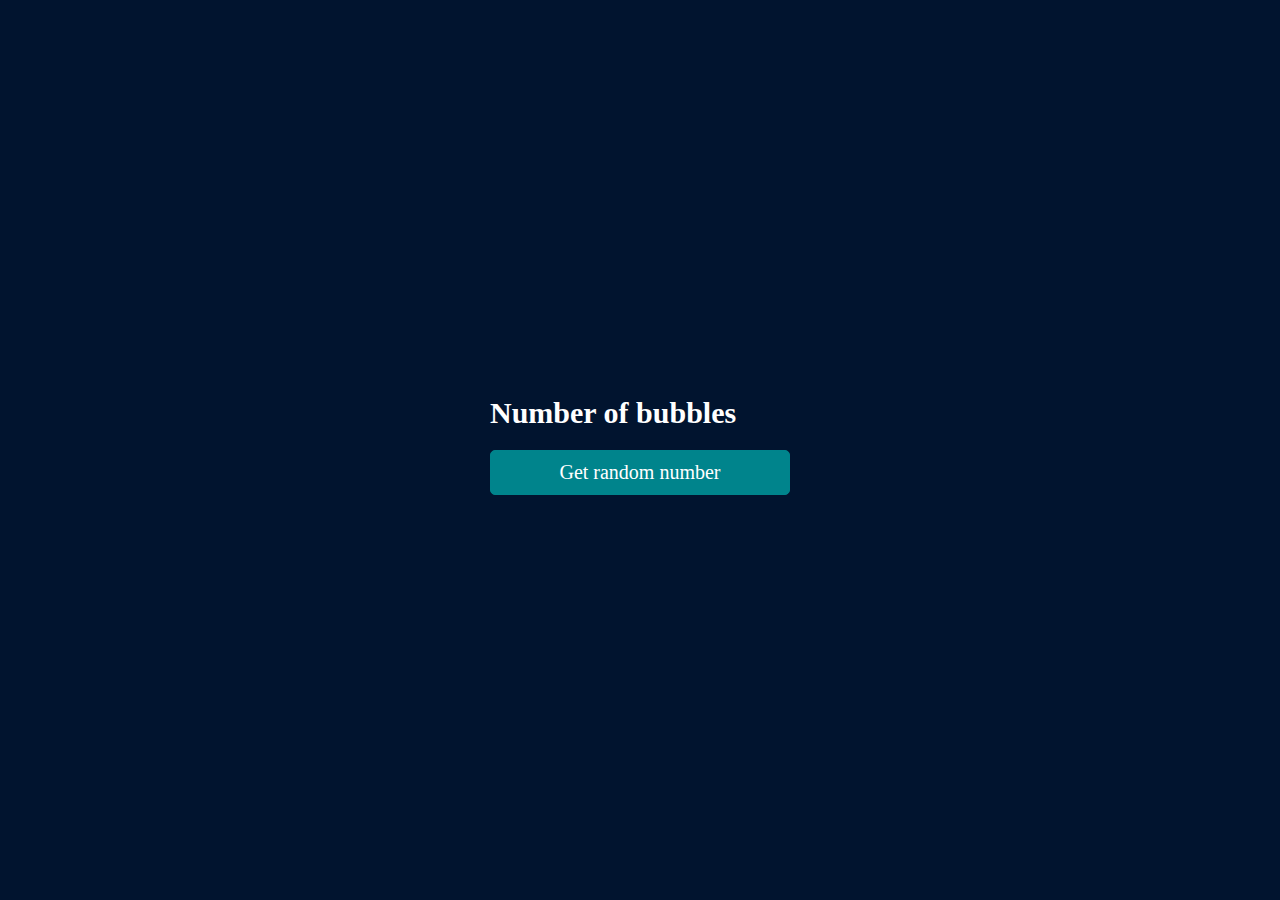
<file: index.html>
<!DOCTYPE html>
<html lang="en">
    <head>
        <meta charset="UTF-8" />
        <meta http-equiv="X-UA-Compatible" content="IE=edge" />
        <meta name="viewport" content="width=device-width, initial-scale=1.0" />
        <link rel="stylesheet" href="./styles/main-styles/index.css" />
        <link rel="stylesheet" href="./styles/variables/variables.css" />
        <title>Document</title>
    </head>
    <body>
        <div class="main-container">
            <div class="content-container">
                <h1>Number of bubbles</h1>
                <div class="button-wrapper">
                    <button onclick="getRandomNumber()">
                        Get random number
                    </button>
                </div>
            </div>
        </div>
        <script src="index.js"></script>
    </body>
</html>
</file>
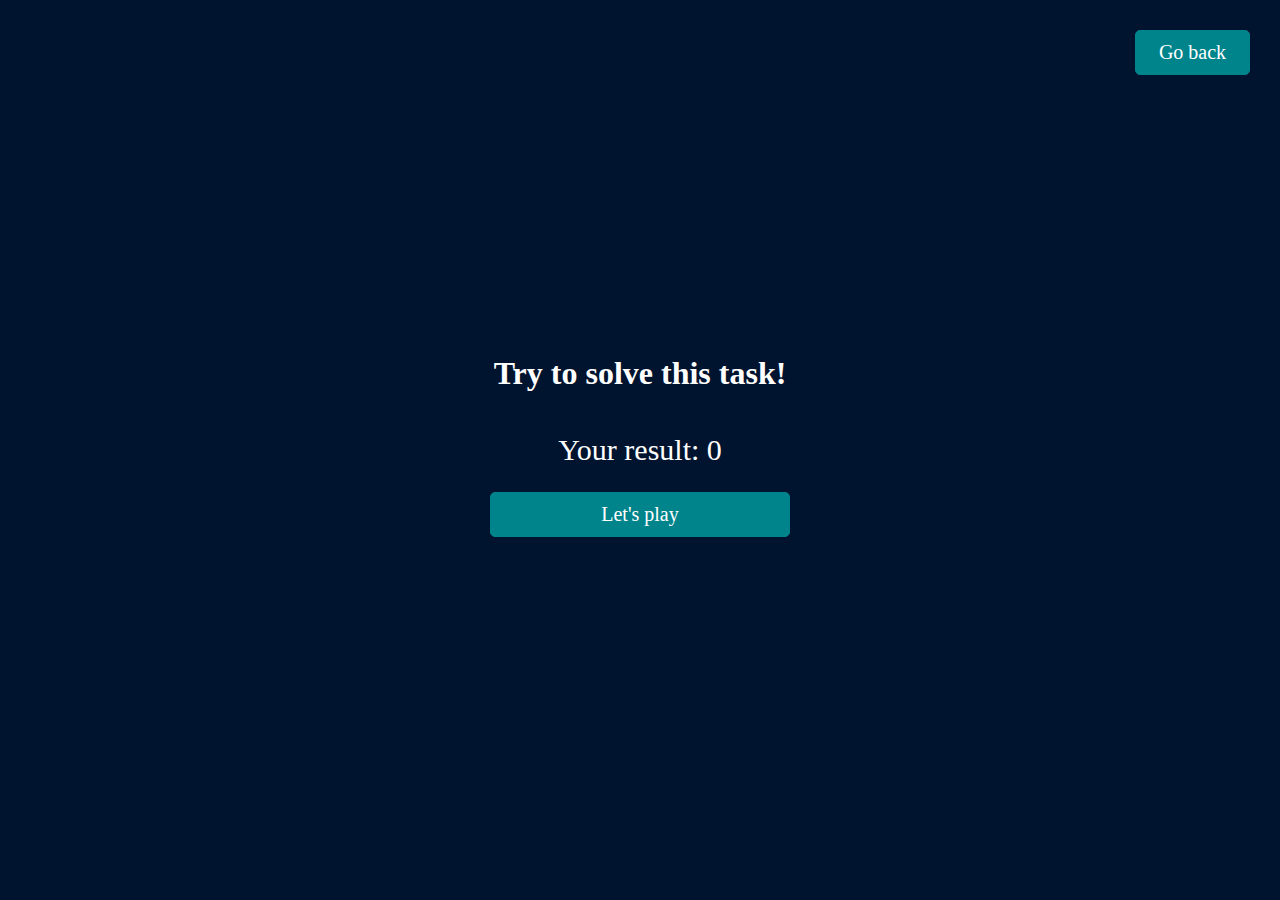
<file: pages/gameFindSum/index.html>
<!DOCTYPE html>
<html lang="en">
    <head>
        <meta charset="UTF-8" />
        <meta http-equiv="X-UA-Compatible" content="IE=edge" />
        <meta name="viewport" content="width=device-width, initial-scale=1.0" />
        <title>Document</title>
        <link rel="stylesheet" href="../../styles/main-styles/index.css" />
        <link rel="stylesheet" href="./style/index.css" />
    </head>
    <body>
        <button class="go-back-btn" onclick="goBack()">Go back</button>
        <div class="main-container">
            <div class="header-block">
                <h1>Try to solve this task!</h1>
                <label id="number"></label>
                <div class="sum-text" id="sum">
                    <span>Your result: </span>
                    <span>0</span>
                </div>
                <button id="playBtn" onclick="startPlay()">Let's play</button>
            </div>
        </div>
        <div id="modal" class="general-container">
            <div class="main-content">
                <p id="result"></p>
                <button onclick="closeModal()">Try again</button>
            </div>
        </div>
        <div id="loader" class="main-loader">
            <div class="lds-roller">
                <div></div>
                <div></div>
                <div></div>
                <div></div>
                <div></div>
                <div></div>
                <div></div>
                <div></div>
            </div>
        </div>
        <script src="index.js"></script>
    </body>
</html>
</file>
<file: styles/main-styles/index.css>
html,
body {
  margin: 0;
  padding: 0;
}

* {
  font-family: Georgia, "Times New Roman", Times, serif;
  -webkit-box-sizing: border-box;
          box-sizing: border-box;
  color: white;
}

body {
  height: 100vh;
  background-color: #01142f;
}

label {
  font-size: 25px;
  font-weight: 500;
  color: white;
}

input {
  padding: 15px 20px;
  width: 300px;
  border-radius: 5px;
  font-size: 20px;
  border: solid 1px white;
  color: black;
}

input:focus, input:active, input:hover {
  outline: none;
}

button {
  padding: 10px 20px;
  border-radius: 5px;
  width: 300px;
  border: solid 1px #00848c;
  background-color: #00848c;
  font-size: 20px;
  font-weight: 500;
  cursor: pointer;
  color: white;
  -webkit-transition: all 0.1s ease;
  transition: all 0.1s ease;
}

button:active {
  -webkit-transform: scale(0.95);
          transform: scale(0.95);
}

.content-container h1 {
  font-size: 30px;
  font-weight: 700;
}

.main-container {
  height: 100%;
  display: -webkit-box;
  display: -ms-flexbox;
  display: flex;
  -webkit-box-orient: vertical;
  -webkit-box-direction: normal;
      -ms-flex-direction: column;
          flex-direction: column;
  -webkit-box-pack: center;
      -ms-flex-pack: center;
          justify-content: center;
  -webkit-box-align: center;
      -ms-flex-align: center;
          align-items: center;
}

.input-wrapper {
  display: -webkit-box;
  display: -ms-flexbox;
  display: flex;
  -webkit-box-orient: vertical;
  -webkit-box-direction: normal;
      -ms-flex-direction: column;
          flex-direction: column;
  margin-bottom: 20px;
}

.input-wrapper label {
  margin-bottom: 15px;
}

.button-wrapper {
  margin-bottom: 30px;
}

:root {
  --golden-glow: #ffad00;
}
/*# sourceMappingURL=index.css.map */
</file>
<file: styles/variables/variables.css>
/* No CSS *//*# sourceMappingURL=variables.css.map */
</file>
<file: pages/gameFindSum/style/index.css>
.header-block {
  display: -webkit-box;
  display: -ms-flexbox;
  display: flex;
  -webkit-box-orient: vertical;
  -webkit-box-direction: normal;
      -ms-flex-direction: column;
          flex-direction: column;
  -webkit-box-align: center;
      -ms-flex-align: center;
          align-items: center;
  -webkit-box-pack: center;
      -ms-flex-pack: center;
          justify-content: center;
}

.header-block label {
  margin-bottom: 20px;
}

.header-block button {
  margin-bottom: 30px;
}

.bubble-container {
  display: none;
  -webkit-column-gap: 10px;
          column-gap: 10px;
  -webkit-box-pack: center;
      -ms-flex-pack: center;
          justify-content: center;
}

.bubble-wrapper {
  width: 100px;
  height: 100px;
  display: -webkit-box;
  display: -ms-flexbox;
  display: flex;
  -webkit-box-align: center;
      -ms-flex-align: center;
          align-items: center;
  -webkit-box-pack: center;
      -ms-flex-pack: center;
          justify-content: center;
  border-radius: 50%;
  cursor: pointer;
  -webkit-transition: all 0.5s ease 0s;
  transition: all 0.5s ease 0s;
}

.bubble {
  width: 100%;
  height: 100%;
  display: -webkit-box;
  display: -ms-flexbox;
  display: flex;
  -webkit-box-align: center;
      -ms-flex-align: center;
          align-items: center;
  -webkit-box-pack: center;
      -ms-flex-pack: center;
          justify-content: center;
  border-radius: 50%;
  cursor: pointer;
  -webkit-transition: all 0.5s ease 0s;
  transition: all 0.5s ease 0s;
  font-size: 40px;
  font-weight: 700;
  background: radial-gradient(circle at 30px 30px, #f2ff2d, #0a0303);
}

.go-back-btn {
  width: 115px;
  position: absolute;
  top: 30px;
  right: 30px;
}

.sum-text {
  font-size: 30px;
  color: white;
  margin-bottom: 25px;
}

.main-loader {
  display: none;
  position: absolute;
  top: 0;
  height: 100vh;
  width: 100%;
  -webkit-box-pack: center;
      -ms-flex-pack: center;
          justify-content: center;
  -webkit-box-align: center;
      -ms-flex-align: center;
          align-items: center;
  background-color: #01142f;
}

.main-loader .lds-roller {
  display: inline-block;
  position: relative;
  width: 80px;
  height: 80px;
}

.main-loader .lds-roller div {
  -webkit-animation: lds-roller 1.2s cubic-bezier(0.5, 0, 0.5, 1) infinite;
          animation: lds-roller 1.2s cubic-bezier(0.5, 0, 0.5, 1) infinite;
  -webkit-transform-origin: 40px 40px;
          transform-origin: 40px 40px;
}

.main-loader .lds-roller div:after {
  content: " ";
  display: block;
  position: absolute;
  width: 7px;
  height: 7px;
  border-radius: 50%;
  background: #fff;
  margin: -4px 0 0 -4px;
}

.main-loader .lds-roller div:nth-child(1) {
  -webkit-animation-delay: -0.036s;
          animation-delay: -0.036s;
}

.main-loader .lds-roller div:nth-child(1):after {
  top: 63px;
  left: 63px;
}

.main-loader .lds-roller div:nth-child(2) {
  -webkit-animation-delay: -0.072s;
          animation-delay: -0.072s;
}

.main-loader .lds-roller div:nth-child(2):after {
  top: 68px;
  left: 56px;
}

.main-loader .lds-roller div:nth-child(3) {
  -webkit-animation-delay: -0.108s;
          animation-delay: -0.108s;
}

.main-loader .lds-roller div:nth-child(3):after {
  top: 71px;
  left: 48px;
}

.main-loader .lds-roller div:nth-child(4) {
  -webkit-animation-delay: -0.144s;
          animation-delay: -0.144s;
}

.main-loader .lds-roller div:nth-child(4):after {
  top: 72px;
  left: 40px;
}

.main-loader .lds-roller div:nth-child(5) {
  -webkit-animation-delay: -0.18s;
          animation-delay: -0.18s;
}

.main-loader .lds-roller div:nth-child(5):after {
  top: 71px;
  left: 32px;
}

.main-loader .lds-roller div:nth-child(6) {
  -webkit-animation-delay: -0.216s;
          animation-delay: -0.216s;
}

.main-loader .lds-roller div:nth-child(6):after {
  top: 68px;
  left: 24px;
}

.main-loader .lds-roller div:nth-child(7) {
  -webkit-animation-delay: -0.252s;
          animation-delay: -0.252s;
}

.main-loader .lds-roller div:nth-child(7):after {
  top: 63px;
  left: 17px;
}

.main-loader .lds-roller div:nth-child(8) {
  -webkit-animation-delay: -0.288s;
          animation-delay: -0.288s;
}

.main-loader .lds-roller div:nth-child(8):after {
  top: 56px;
  left: 12px;
}

@-webkit-keyframes lds-roller {
  0% {
    -webkit-transform: rotate(0deg);
            transform: rotate(0deg);
  }
  100% {
    -webkit-transform: rotate(360deg);
            transform: rotate(360deg);
  }
}

@keyframes lds-roller {
  0% {
    -webkit-transform: rotate(0deg);
            transform: rotate(0deg);
  }
  100% {
    -webkit-transform: rotate(360deg);
            transform: rotate(360deg);
  }
}

.general-container {
  display: none;
  top: 0;
  position: absolute;
  height: 100vh;
  width: 100%;
  -webkit-box-pack: center;
      -ms-flex-pack: center;
          justify-content: center;
  -webkit-box-align: center;
      -ms-flex-align: center;
          align-items: center;
  background-color: black;
}

.general-container .main-content {
  background-color: #76fec5;
  width: 500px;
  height: 300px;
  position: absolute;
  z-index: 1;
  border: solid 1px green;
  border-radius: 5px;
  display: -webkit-box;
  display: -ms-flexbox;
  display: flex;
  -webkit-box-align: center;
      -ms-flex-align: center;
          align-items: center;
  -webkit-box-pack: center;
      -ms-flex-pack: center;
          justify-content: center;
  -webkit-box-orient: vertical;
  -webkit-box-direction: normal;
      -ms-flex-direction: column;
          flex-direction: column;
}

.general-container .main-content p {
  color: #4d8802;
  font-size: 30px;
  font-weight: 700;
}
/*# sourceMappingURL=index.css.map */
</file>
